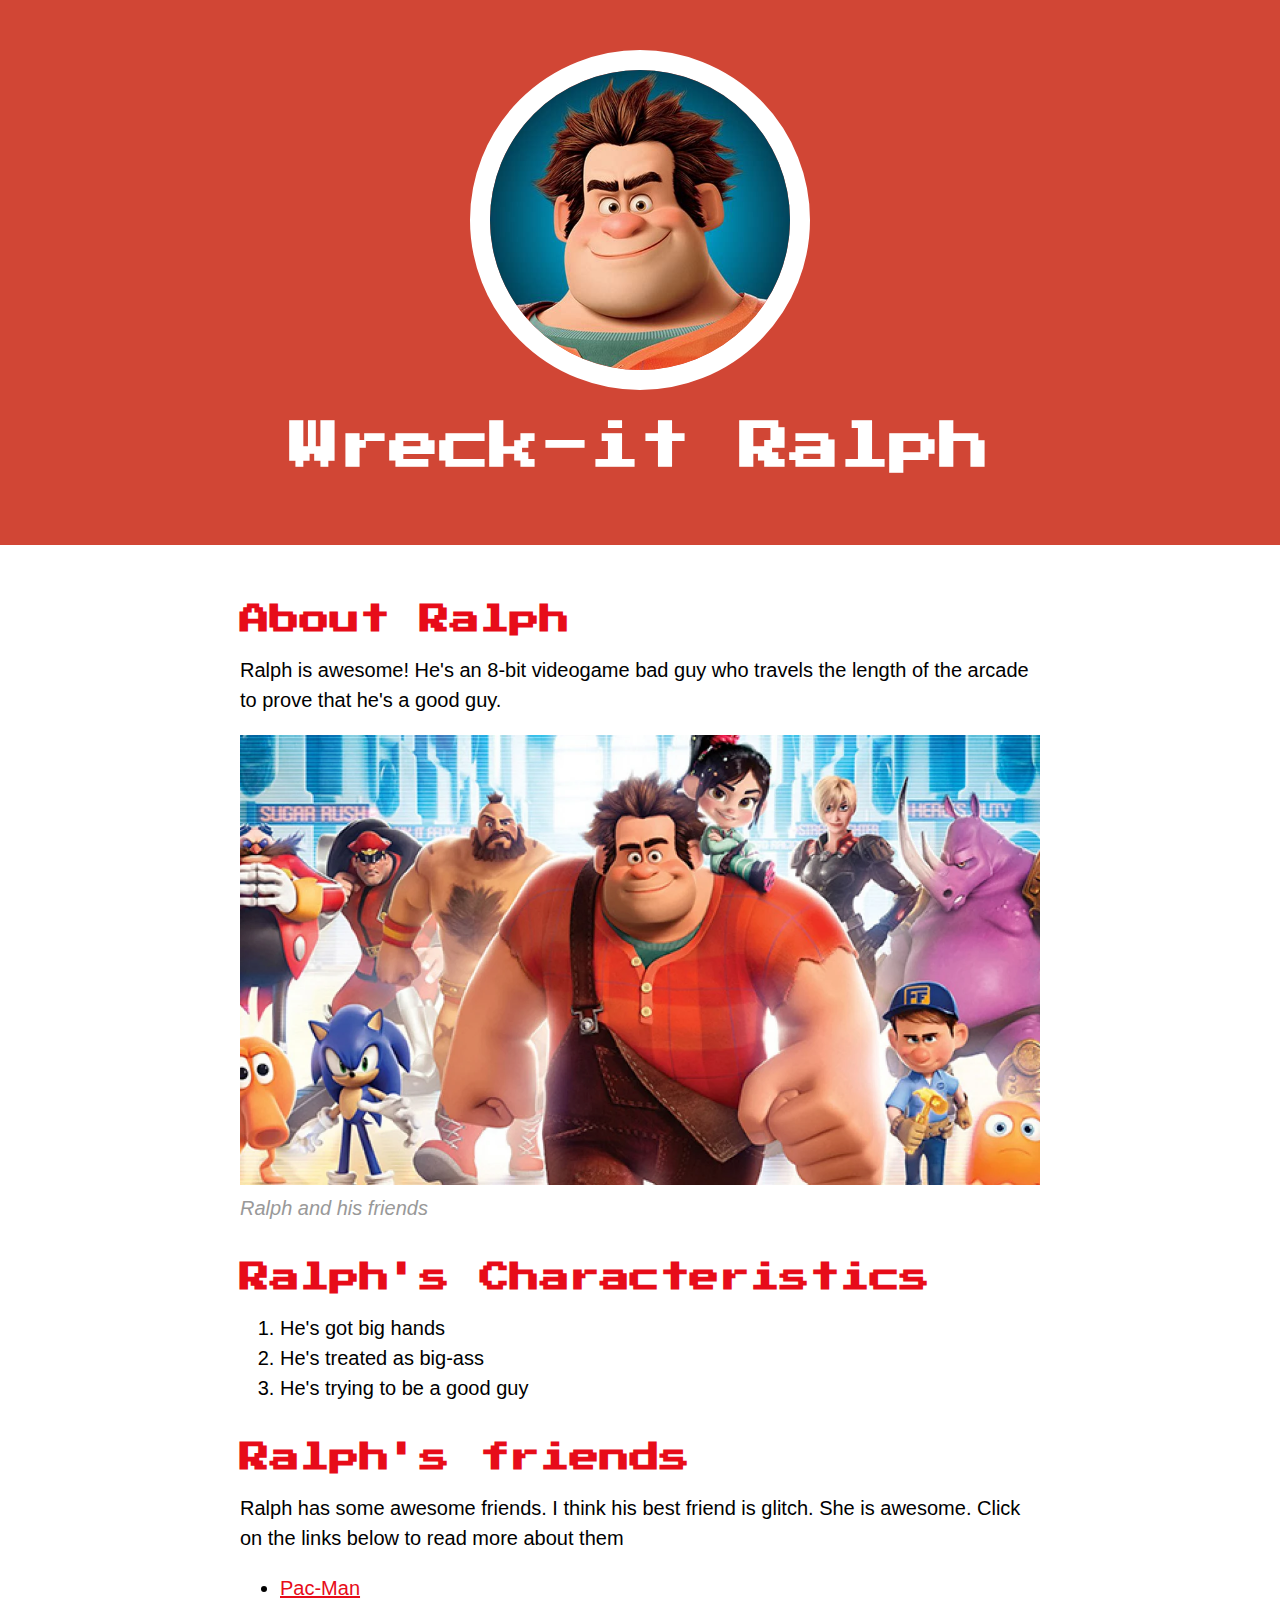
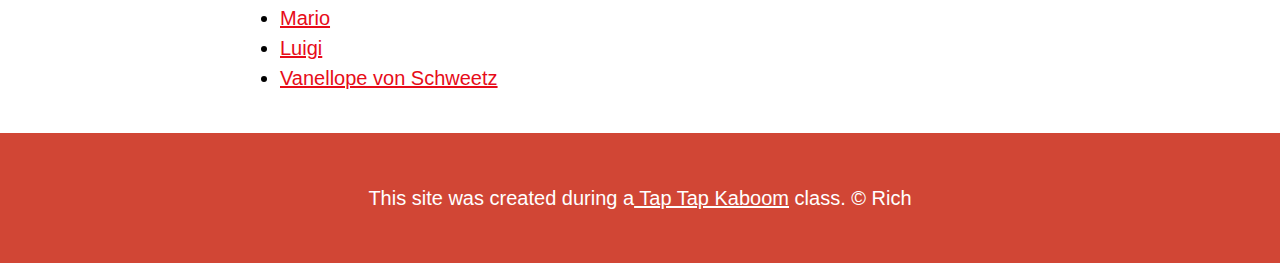
<file: index.html>
<!DOCTYPE html>
<html>
<head>
	<meta charset="utf-8">
	<title>Wreck-it Ralph</title>
	<link rel="icon" href="img/ralph-avatar.jpg">
	<link href="https://fonts.googleapis.com/css2?family=Press+Start+2P&display=swap" rel="stylesheet">
	<link rel="stylesheet" type="text/css" href="css/hero.css">

</head>
<body>

	<!-- header element -->
	<header>
		<img src="img/ralph-avatar.jpg">
		<h1>Wreck-it Ralph</h1>
	</header>
	<!-- main element -->
	<main>
		<h2>About Ralph</h2><link href="https://fonts.googleapis.com/css2?family=Press+Start+2P&display=swap" rel="stylesheet">
		<p>Ralph is awesome! He's an 8-bit videogame bad guy who travels the length of the arcade to prove that he's a good guy.</p>
		<img src="img/ralph-big.jpg">
		<p class="caption">Ralph and his friends</p>

		<!-- Characteristics -->
		<h2>Ralph's Characteristics </h2>
		<ol>
			<li>He's got big hands</li>
			<li>He's treated as big-ass</li>
			<li>He's trying to be a good guy</li>
			
		</ol>

		<!-- Friends -->
		<h2>Ralph's friends</h2>
		<p>Ralph has some awesome friends. I think his best friend is glitch. She is awesome. Click on the links below to read more about them</p>
		<ul>
			<li><a target="_blank" href="https://en.wikipedia.org/wiki/Pac-Man">Pac-Man</a></li>
			<li><a target="_blank" href="https://en.wikipedia.org/wiki/Mario">Mario</a></li>
			<li><a target="_blank" href="https://en.wikipedia.org/wiki/Luigi">Luigi</a></li>
			<li><a target="_blank" href="https://en.wikipedia.org/wiki/Wreck-It_Ralph_(franchise)">Vanellope von Schweetz</a></li>
		</ul>

	</main>

	<!-- Footer element -->
	<footer>
		<p>This site was created during a<a target="_blank" href="https://taptapkaboom.com"> Tap Tap Kaboom</a> class. &copy; Rich</p>
	</footer>



</body>
</html>
</file>
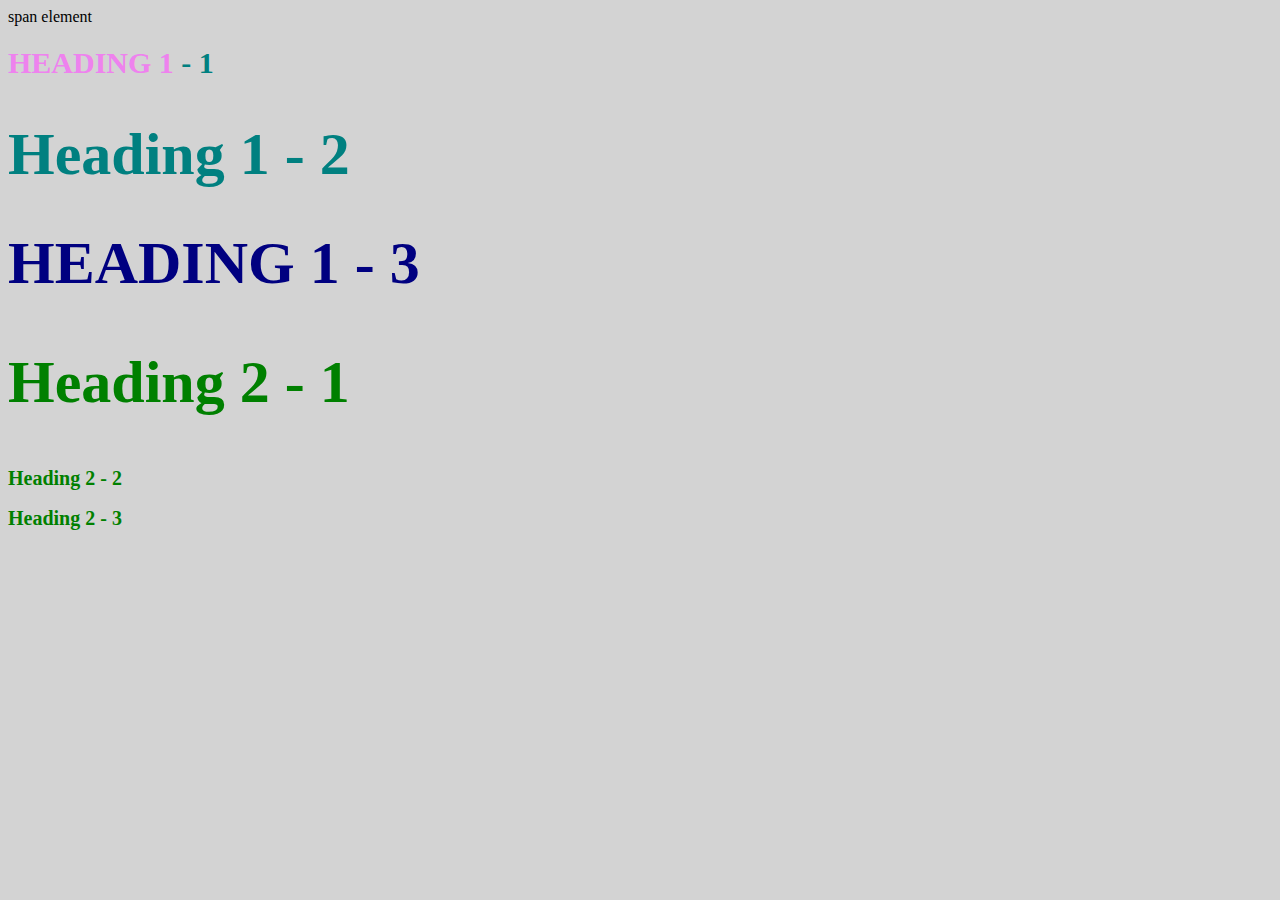
<file: style-test.html>
<!DOCTYPE html>
<html>
<head>
	<meta charset="utf-8">
	<title>Style test</title>
	<link rel="stylesheet" type="text/css" href="css/test.css">
</head>
<body>
	<span>span element</span>

	<h1 class="uppercase"><span>Heading 1</span> - 1</h1>
	<h1 class="big"> Heading 1 - 2</h1>
	<h1 class="big uppercase"> Heading 1 - 3</h1>
	<h2 class="big"> Heading 2 - 1</h2>
	<h2> Heading 2 - 2</h2>
	<h2> Heading 2 - 3</h2>


</body>
</html>
</file>
<file: css/hero.css>
body{
	margin: 0;
	font-family: helvetica;
	font-size: 20px;
	line-height: 30px;
}

header{
	background-color: #d14635;
	text-align: center;
	padding-top: 50px;
	padding-bottom: 50px;

}

h1, h2 {
	font-family: 'Press Start 2P', cursive;
}

header h1{
	color: white;
	font-size: 50px;

}

header img{
	border-radius: 1700px;
    width: 300px;
    border: 20px solid white;
}

main{
	max-width: 800px;
	margin: 0 auto;
	padding: 20px;

}

main img{
 	max-width: 100%;
}
h2{
	font-size: 30px;
	color: #e70c19;
	margin: 40px 0 10px;
}
a{
	color: #e70c19;
}
a:hover{
	color: white;
	background-color: #483a94;   
}
footer{
	background-color: #d14635;
	text-align: center;
	color: white;
	padding:  50px;
}
footer p{
	margin: 0;
}
footer a{
	color: white;
}
footer a:hover{
	opacity:  .5;
	background-color: transparent;
}

p.caption{
	color: #999999;
	font-style: italic;
	margin-top: 0px;
}
</file>
<file: css/test.css>
body{
	background-color: lightgrey;
}
h1{
font-size: 30px;
color: teal;
}
h2{
color: red;
font-size: 20px;
}
h2{
color:  green;
}

.big{
font-size:  60px;
}
.uppercase{
text-transform: uppercase;
}
.big.uppercase{
color:  navy;
}
h1 span{
color:  violet;
		}
</file>
